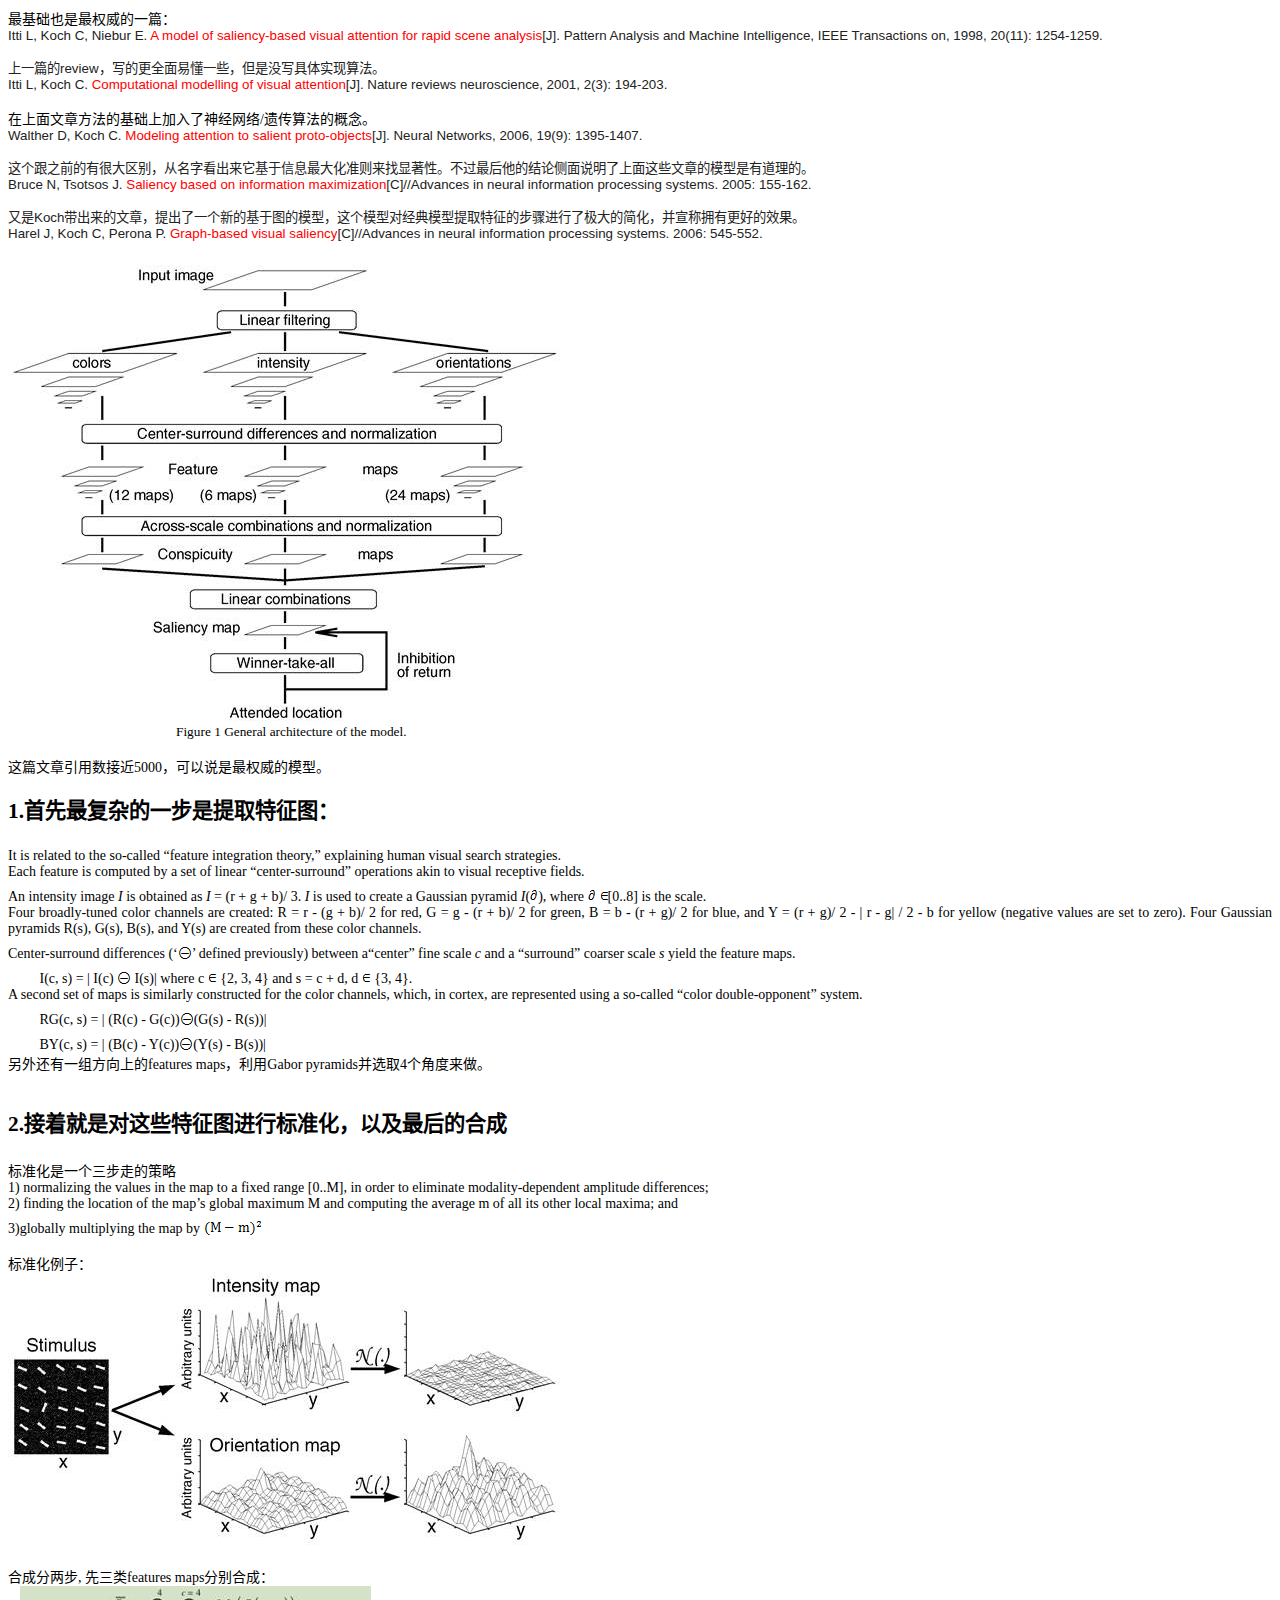
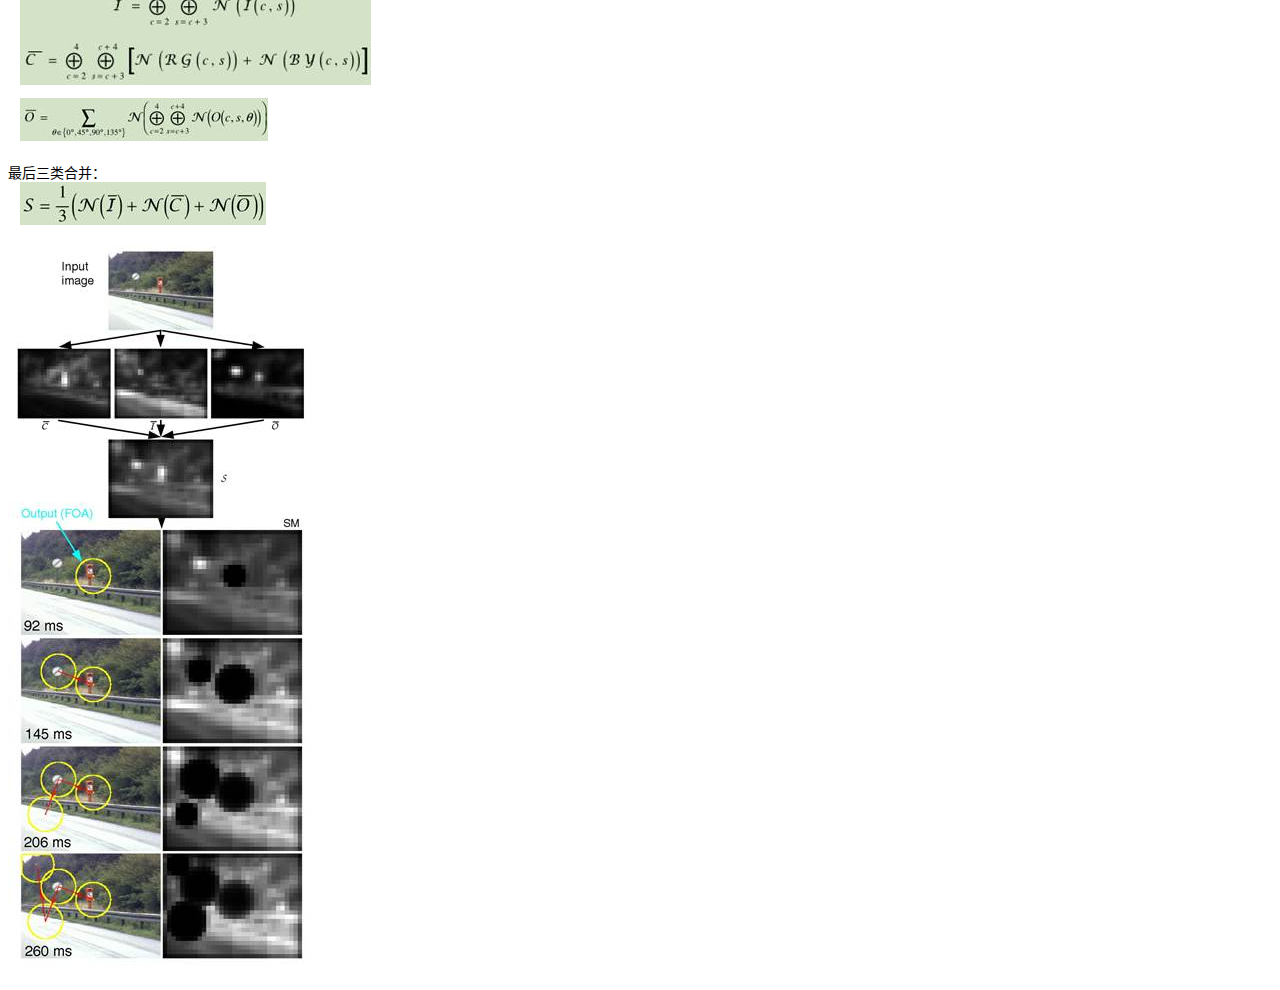
<file: articles/人眼敏感区域.html>
<html>

<head>
<meta http-equiv=Content-Type content="text/html; charset=gb2312">
<meta name=Generator content="Microsoft Word 15 (filtered)">
<style>
<!--
 /* Font Definitions */
 @font-face
	{font-family:����;
	panose-1:2 1 6 0 3 1 1 1 1 1;}
@font-face
	{font-family:����;
	panose-1:2 1 6 9 6 1 1 1 1 1;}
@font-face
	{font-family:"Cambria Math";
	panose-1:2 4 5 3 5 4 6 3 2 4;}
@font-face
	{font-family:"Calibri Light";
	panose-1:2 15 3 2 2 2 4 3 2 4;}
@font-face
	{font-family:Calibri;
	panose-1:2 15 5 2 2 2 4 3 2 4;}
@font-face
	{font-family:"\@����";
	panose-1:2 1 6 0 3 1 1 1 1 1;}
@font-face
	{font-family:"\@����";
	panose-1:2 1 6 9 6 1 1 1 1 1;}
 /* Style Definitions */
 p.MsoNormal, li.MsoNormal, div.MsoNormal
	{margin:0cm;
	margin-bottom:.0001pt;
	text-align:justify;
	text-justify:inter-ideograph;
	font-size:10.5pt;
	font-family:"Calibri","sans-serif";}
h2
	{mso-style-link:"���� 2 Char";
	margin-top:13.0pt;
	margin-right:0cm;
	margin-bottom:13.0pt;
	margin-left:0cm;
	text-align:justify;
	text-justify:inter-ideograph;
	line-height:173%;
	page-break-after:avoid;
	font-size:16.0pt;
	font-family:"Calibri Light","sans-serif";}
p.MsoCaption, li.MsoCaption, div.MsoCaption
	{margin:0cm;
	margin-bottom:.0001pt;
	text-align:justify;
	text-justify:inter-ideograph;
	font-size:10.0pt;
	font-family:"Calibri Light","sans-serif";}
span.MsoPlaceholderText
	{color:gray;}
span.2Char
	{mso-style-name:"���� 2 Char";
	mso-style-link:"���� 2";
	font-family:"Calibri Light","sans-serif";
	font-weight:bold;}
.MsoChpDefault
	{font-family:"Calibri","sans-serif";}
 /* Page Definitions */
 @page WordSection1
	{size:595.3pt 841.9pt;
	margin:72.0pt 90.0pt 72.0pt 90.0pt;
	layout-grid:15.6pt;}
div.WordSection1
	{page:WordSection1;}
-->
</style>

</head>

<body lang=ZH-CN style='text-justify-trim:punctuation'>

<div class=WordSection1 style='layout-grid:15.6pt'>

<p class=MsoNormal><span style='font-family:����'>�����Ҳ����Ȩ����һƪ��</span></p>

<p class=MsoNormal><span lang=EN-US style='font-size:10.0pt;font-family:"Arial","sans-serif";
color:#222222;background:white'>Itti L, Koch C, Niebur E. </span><span
lang=EN-US style='font-size:10.0pt;font-family:"Arial","sans-serif";color:red;
background:white'>A model of saliency-based visual attention for rapid scene
analysis</span><span lang=EN-US style='font-size:10.0pt;font-family:"Arial","sans-serif";
color:#222222;background:white'>[J]. Pattern Analysis and Machine Intelligence,
IEEE Transactions on, 1998, 20(11): 1254-1259.</span></p>

<p class=MsoNormal><span lang=EN-US style='font-size:10.0pt;font-family:"Arial","sans-serif";
color:#222222;background:white'>&nbsp;</span></p>

<p class=MsoNormal><span style='font-size:10.0pt;font-family:����;color:#222222;
background:white'>��һƪ��</span><span lang=EN-US style='font-size:10.0pt;
font-family:"Arial","sans-serif";color:#222222;background:white'>review</span><span
style='font-size:10.0pt;font-family:����;color:#222222;background:white'>��д�ĸ�ȫ���׶�һЩ������ûд����ʵ���㷨��</span></p>

<p class=MsoNormal><span lang=EN-US style='font-size:10.0pt;font-family:"Arial","sans-serif";
color:#222222;background:white'>Itti L, Koch C. </span><span lang=EN-US
style='font-size:10.0pt;font-family:"Arial","sans-serif";color:red;background:
white'>Computational modelling of visual attention</span><span lang=EN-US
style='font-size:10.0pt;font-family:"Arial","sans-serif";color:#222222;
background:white'>[J]. Nature reviews neuroscience, 2001, 2(3): 194-203.</span></p>

<p class=MsoNormal><span lang=EN-US>&nbsp;</span></p>

<p class=MsoNormal><span style='font-family:����'>���������·����Ļ����ϼ�����������</span><span
lang=EN-US>/</span><span style='font-family:����'>�Ŵ��㷨�ĸ��</span></p>

<p class=MsoNormal><span lang=EN-US style='font-size:10.0pt;font-family:"Arial","sans-serif";
color:#222222;background:white'>Walther D, Koch C. </span><span lang=EN-US
style='font-size:10.0pt;font-family:"Arial","sans-serif";color:red;background:
white'>Modeling attention to salient proto-objects</span><span lang=EN-US
style='font-size:10.0pt;font-family:"Arial","sans-serif";color:#222222;
background:white'>[J]. Neural Networks, 2006, 19(9): 1395-1407.</span></p>

<p class=MsoNormal><span lang=EN-US style='font-size:10.0pt;font-family:"Arial","sans-serif";
color:#222222;background:white'>&nbsp;</span></p>

<p class=MsoNormal><span style='font-size:10.0pt;font-family:����;color:#222222;
background:white'>�����֮ǰ���кܴ����𣬴����ֿ�������������Ϣ���׼�����������ԡ�����������Ľ��۲���˵����������Щ���µ�ģ�����е����ġ�</span></p>

<p class=MsoNormal><span lang=EN-US style='font-size:10.0pt;font-family:"Arial","sans-serif";
color:#222222;background:white'>Bruce N, Tsotsos J. </span><a name="OLE_LINK7"></a><a
name="OLE_LINK6"><span lang=EN-US style='font-size:10.0pt;font-family:"Arial","sans-serif";
color:red;background:white'>Saliency based on information maximization</span></a><span
lang=EN-US style='font-size:10.0pt;font-family:"Arial","sans-serif";color:#222222;
background:white'>[C]//Advances in neural information processing systems. 2005:
155-162.</span></p>

<p class=MsoNormal><span lang=EN-US style='font-size:10.0pt;font-family:"Arial","sans-serif";
color:#222222;background:white'>&nbsp;</span></p>

<p class=MsoNormal><span style='font-size:10.0pt;font-family:����;color:#222222;
background:white'>����</span><span lang=EN-US style='font-size:10.0pt;font-family:
"Arial","sans-serif";color:#222222;background:white'>Koch</span><span
style='font-size:10.0pt;font-family:����;color:#222222;background:white'>�����������£������һ���µĻ���ͼ��ģ�ͣ����ģ�ͶԾ���ģ����ȡ�����Ĳ�������˼���ļ򻯣�������ӵ�и��õ�Ч����</span></p>

<p class=MsoNormal><span lang=EN-US style='font-size:10.0pt;font-family:"Arial","sans-serif";
color:#222222;background:white'>Harel J, Koch C, Perona P. </span><span
lang=EN-US style='font-size:10.0pt;font-family:"Arial","sans-serif";color:red;
background:white'>Graph-based visual saliency</span><span lang=EN-US
style='font-size:10.0pt;font-family:"Arial","sans-serif";color:#222222;
background:white'>[C]//Advances in neural information processing systems. 2006:
545-552.</span></p>

<p class=MsoNormal><span lang=EN-US>&nbsp;</span></p>

<p class=MsoNormal style='page-break-after:avoid'><span lang=EN-US><img
width=553 height=467 id="ͼƬ 1" src="������������.files/image001.jpg"></span></p>

<p class=MsoCaption style='margin-left:105.0pt;text-indent:21.0pt'><span
lang=EN-US>Figure </span><span lang=EN-US>1</span><span lang=EN-US> General
architecture of the model.</span></p>

<p class=MsoNormal><span lang=EN-US>&nbsp;</span></p>

<p class=MsoNormal><span style='font-family:����'>��ƪ�����������ӽ�</span><span
lang=EN-US>5000</span><span style='font-family:����'>������˵����Ȩ����ģ�͡�</span></p>

<h2><span lang=EN-US>1.</span><span style='font-family:����'>������ӵ�һ������ȡ����ͼ��</span></h2>

<p class=MsoNormal><span lang=EN-US>It is related to the so-called ��feature
integration theory,�� explaining human visual search strategies.</span></p>

<p class=MsoNormal><span lang=EN-US>Each feature is computed by a set of linear
��center-surround�� operations akin to visual receptive fields.</span></p>

<p class=MsoNormal><span lang=EN-US>An intensity image <i>I</i> is obtained as <i>I</i>
= (r + g + b)/ 3. <i>I</i> is used to create a Gaussian pyramid <i>I</i>(</span><a
name="OLE_LINK1"></a><span
lang=EN-US style='font-size:10.5pt;font-family:"Calibri","sans-serif";
position:relative;top:4.0pt'><img width=8 height=21
src="������������.files/image002.png"></span><span lang=EN-US>), where </span><span
lang=EN-US style='font-size:10.5pt;font-family:"Calibri","sans-serif";
position:relative;top:4.0pt'><img width=20 height=21
src="������������.files/image003.png"></span><span lang=EN-US>[0..8] is the scale. </span></p>

<p class=MsoNormal><span lang=EN-US>Four broadly-tuned color channels are
created: R = r - (g + b)/ 2 for red, G = g - (r + b)/ 2 for green, B = b - (r +
g)/ 2 for blue, and Y = (r + g)/ 2 - | r - g| / 2 - b for yellow (negative values
are set to zero). Four Gaussian pyramids R(s), G(s), B(s), and Y(s) are created
from these color channels.</span></p>

<p class=MsoNormal><span lang=EN-US>Center-surround differences (��</span><span
lang=EN-US style='font-size:10.5pt;font-family:"Calibri","sans-serif";
position:relative;top:4.0pt'><img width=14 height=21
src="������������.files/image004.png"></span><span lang=EN-US>�� defined previously)
between a</span><span style='font-family:����'>��</span><span lang=EN-US>center��
fine scale <i>c</i> and a ��surround�� coarser scale <i>s</i> yield the feature
maps.</span></p>

<p class=MsoNormal><span lang=EN-US>&nbsp;&nbsp;&nbsp;&nbsp;&nbsp;&nbsp;&nbsp;&nbsp; I(c,
s) = | I(c) </span><span
lang=EN-US style='font-size:10.5pt;font-family:"Calibri","sans-serif";
position:relative;top:4.0pt'><img width=14 height=21
src="������������.files/image004.png"></span><span lang=EN-US>&nbsp;I(s)| where c </span><span
lang=EN-US style='font-size:10.5pt;font-family:"Calibri","sans-serif";
position:relative;top:4.0pt'><img width=9 height=21
src="������������.files/image005.png"></span><span lang=EN-US>&nbsp;{2, 3, 4} and s =
c + d, d </span><span
lang=EN-US style='font-size:10.5pt;font-family:"Calibri","sans-serif";
position:relative;top:4.0pt'><img width=9 height=21
src="������������.files/image005.png"></span><span lang=EN-US>&nbsp;{3, 4}.</span></p>

<p class=MsoNormal><span lang=EN-US>A second set of maps is similarly
constructed for the color channels, which, in cortex, are represented using a
so-called ��color double-opponent�� system.</span></p>

<p class=MsoNormal><span lang=EN-US>&nbsp;&nbsp;&nbsp;&nbsp;&nbsp;&nbsp;&nbsp;&nbsp; RG(c,
s) = | (R(c) - G(c))</span><a name="OLE_LINK5"></a><a name="OLE_LINK4"></a><a
name="OLE_LINK3"></a><span
lang=EN-US style='font-size:10.5pt;font-family:"Calibri","sans-serif";
position:relative;top:4.0pt'><img width=14 height=21
src="������������.files/image004.png"></span><span lang=EN-US>(G(s) - R(s))|</span></p>

<p class=MsoNormal><span lang=EN-US>&nbsp;&nbsp;&nbsp;&nbsp;&nbsp;&nbsp;&nbsp;&nbsp; BY(c,
s) = | (B(c) - Y(c))</span><span
lang=EN-US style='font-size:10.5pt;font-family:"Calibri","sans-serif";
position:relative;top:4.0pt'><img width=14 height=21
src="������������.files/image004.png"></span><span lang=EN-US>(Y(s) - B(s))|</span></p>

<p class=MsoNormal><span style='font-family:����'>���⻹��һ�鷽���ϵ�</span><span
lang=EN-US>features maps</span><span style='font-family:����'>������</span><span
lang=EN-US>Gabor pyramids</span><span style='font-family:����'>��ѡȡ</span><span
lang=EN-US>4</span><span style='font-family:����'>���Ƕ�������</span></p>

<p class=MsoNormal><span lang=EN-US>&nbsp;</span></p>

<h2><span lang=EN-US>2.</span><span style='font-family:����'>���ž��Ƕ���Щ����ͼ���б�׼�����Լ����ĺϳ�</span></h2>

<p class=MsoNormal><span style='font-family:����'>��׼����һ�������ߵĲ���</span></p>

<p class=MsoNormal><span lang=EN-US>1) normalizing the values in the map to a
fixed range [0..M], in order to eliminate modality-dependent amplitude
differences;</span></p>

<p class=MsoNormal><span lang=EN-US>2) finding the location of the map��s global
maximum M and computing the average m of all its other local maxima; and</span></p>

<p class=MsoNormal><span lang=EN-US>3)globally multiplying the map by </span><span
lang=EN-US style='font-size:10.5pt;font-family:"Calibri","sans-serif";
position:relative;top:4.0pt'><img width=58 height=21
src="������������.files/image006.png"></span></p>

<p class=MsoNormal><span lang=EN-US>&nbsp;</span></p>

<p class=MsoNormal><span style='font-family:����'>��׼�����ӣ�</span></p>

<p class=MsoNormal><span lang=EN-US><img width=554 height=277 id="ͼƬ 2"
src="������������.files/image007.jpg"></span></p>

<p class=MsoNormal><span lang=EN-US>&nbsp;</span></p>

<p class=MsoNormal><span style='font-family:����'>�ϳɷ�����</span><span lang=EN-US>, </span><span
style='font-family:����'>������</span><span lang=EN-US>features maps</span><span
style='font-family:����'>�ֱ�ϳɣ�</span></p>

<p class=MsoNormal><img width=351 height=99 src="������������.files/image008.jpg" align=left hspace=12></p>

<p class=MsoNormal><b><span lang=EN-US>&nbsp;</span></b></p>
<p class=MsoNormal><b><span lang=EN-US>&nbsp;</span></b></p>
<p class=MsoNormal><b><span lang=EN-US>&nbsp;</span></b></p>
<p class=MsoNormal><b><span lang=EN-US>&nbsp;</span></b></p>
<p class=MsoNormal><b><span lang=EN-US>&nbsp;</span></b></p>
<p class=MsoNormal><b><span lang=EN-US>&nbsp;</span></b></p>
<p class=MsoNormal><b><span lang=EN-US>&nbsp;</span></b></p>

<p class=MsoNormal><img width=248 height=43 src="������������.files/image009.jpg" align=left hspace=12></p>

<p class=MsoNormal><b><span lang=EN-US>&nbsp;</span></b></p>
<p class=MsoNormal><b><span lang=EN-US>&nbsp;</span></b></p>
<p class=MsoNormal><b><span lang=EN-US>&nbsp;</span></b></p>

<p class=MsoNormal><span lang=EN-US>&nbsp;</span></p>

<p class=MsoNormal><span style='font-family:����'>�������ϲ���</span></p>

<p class=MsoNormal><img width=246 height=43 src="������������.files/image010.jpg"
align=left hspace=12></p>

<p class=MsoNormal><b><span lang=EN-US>&nbsp;</span></b></p>

<p class=MsoNormal><b><span lang=EN-US>&nbsp;</span></b></p>
<p class=MsoNormal><b><span lang=EN-US>&nbsp;</span></b></p>
<p class=MsoNormal><b><span lang=EN-US>&nbsp;</span></b></p>
<p class=MsoNormal><span lang=EN-US><img width=302 height=720 id="ͼƬ 7"
src="������������.files/image011.jpg"></span></p>

<p class=MsoNormal><b><span lang=EN-US>&nbsp;</span></b></p>

</div>

</body>

</html>
</file>
